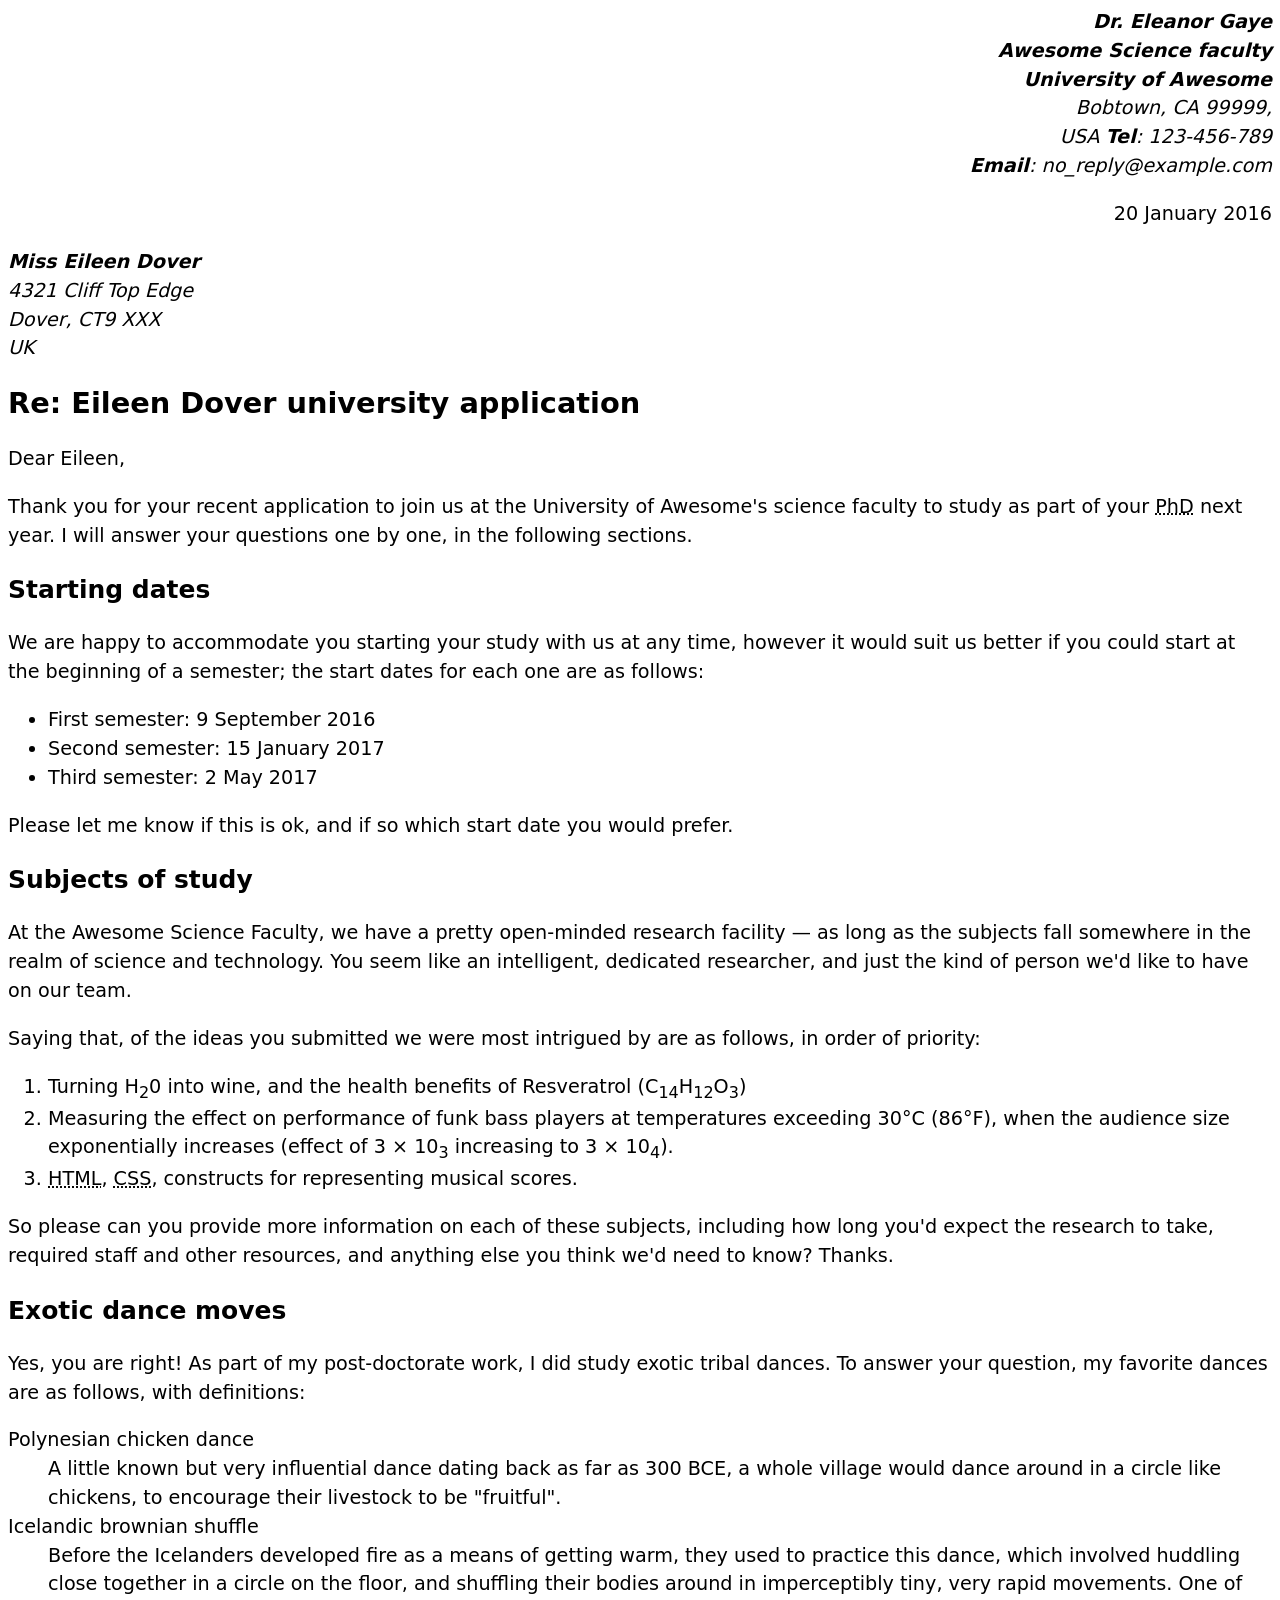
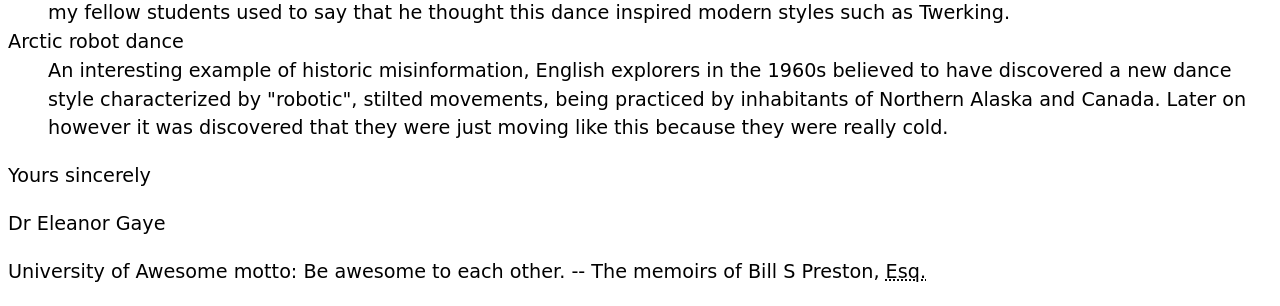
<file: index.html>
<!--
Name: Mark Mutebi
File: Assignment 1.html
Date: 02 Februaury 2026
This file is for assignment 1 part 1.
-->

<!DOCTYPE html>
<html lang="en">
<head>
    <meta charset="UTF-8">
    <meta name="viewport" content="width=device-width, initial-scale=1.0">
    <title>Awesome science application correspondence</title>
    <style>
    body {
  font: 1.2em / 1.5 system-ui;
}

.sender-column {
  text-align: right;
}

h1 {
  font-size: 1.5em;
}

h2 {
  font-size: 1.3em;
}</style>
</head>

<body>

    <address class="sender-column">
        <strong>Dr. Eleanor Gaye</strong><br>
        <strong>Awesome Science faculty</strong><br>
        <strong>University of Awesome</strong><br>
        Bobtown, CA 99999,<br>
        USA
        <strong>Tel</strong>: 123-456-789<br>
        <strong>Email</strong>: no_reply@example.com
    </address>
    
 <p class="sender-column">
    <time datetime="2016-01-20">20 January 2016</time>
 </p>

 <address>
    <strong>Miss Eileen Dover</strong><br>
    4321 Cliff Top Edge<br>
    Dover, CT9 XXX<br>
    UK
 </address>


 <h1>Re: Eileen Dover university application</h1>

 <p>Dear Eileen,</p>

 <p>
    Thank you for your recent application to join us at the University of
    Awesome's science faculty to study as part of your
    <abbr title="Doctor of Philosophy">PhD</abbr> next year. I will answer your
    questions one by one, in the following sections.
 </p>

 <h2>Starting dates</h2>

 <p>
    We are happy to accommodate you starting your study with us at any time,
    however it would suit us better if you could start at the beginning of a
    semester; the start dates for each one are as follows:
 </p>

 <ul>
    <li>First semester:<time datetime="2016-09-09"> </time>9 September 2016</time></li>
    <li>Second semester: <time datetime="2017-01-15"> </time>15 January 2017</time></li>
    <li>Third semester: <time datetime="2017-05-02"> </time>2 May 2017</time></li>
 </ul>

 <p>
    Please let me know if this is ok, and if so which start date you would prefer.
 </p>
 
 <h2>Subjects of study</h2>

 <p>
    At the Awesome Science Faculty, we have a pretty open-minded research
    facility — as long as the subjects fall somewhere in the realm of science
    and technology. You seem like an intelligent, dedicated researcher, and
    just the kind of person we'd like to have on our team.
 </p>

 <p>
 Saying that, of the
 ideas you submitted we were most intrigued by are as follows, in order of
 priority:
 </p>

 <ol>
    <li>
        Turning H<sub>2</sub>0 into wine, and the health benefits of Resveratrol
        (C<sub>14</sub>H<sub>12</sub>O<sub>3</sub>)

    </li>
    <li>
        Measuring the effect on performance of funk bass players at temperatures
     exceeding 30°C (86°F), when the audience size exponentially increases
     (effect of 3 × 10<sub>3</sub> increasing to 3 × 10<sub>4</sub>).
    </li>
    <li>
        <abbr title="Hypertext markup Language">HTML</abbr>,
        <abbr title="Cascading Style Sheets">CSS</abbr>, constructs for representing musical scores.
    </li>
 </ol>

 <p>
    So please can you provide more information on each of these subjects,
    including how long you'd expect the research to take, required staff and
    other resources, and anything else you think we'd need to know? Thanks.
 </p>

 <h2>Exotic dance moves</h2>

 <p>
    Yes, you are right! As part of my post-doctorate work, I
    did study exotic tribal dances. To answer your question, my
    favorite dances are as follows, with definitions:
 </p>

  <dl>
    <dt>Polynesian chicken dance</dt>
    <dd>
        A little known but very influential dance dating back as far as
        <time datetime="-0300">300 BCE</time>, a whole village would dance 
        around in a circle like chickens, to encourage their livestock to
        be "fruitful".
    </dd>
    
    <dt>Icelandic brownian shuffle</dt>
    <dd>
        Before the Icelanders developed fire as a means of getting warm, they
        used to practice this dance, which involved huddling close together in a
        circle on the floor, and shuffling their bodies around in imperceptibly
        tiny, very rapid movements. One of my fellow students used to say that
        he thought this dance inspired modern styles such as Twerking.
    </dd>
    
    <dt>Arctic robot dance</dt>
    <dd>
        An interesting example of historic misinformation, English explorers in
        the 1960s believed to have discovered a new dance style characterized by
        "robotic", stilted movements, being practiced by inhabitants of Northern
        Alaska and Canada. Later on however it was discovered that they were
        just moving like this because they were really cold.
    </dd>
    
 </dl>


 <p>Yours sincerely</p>

 <p>Dr Eleanor Gaye</p>

 <p>
    University of Awesome motto: Be awesome to each other. --
The memoirs of Bill S Preston,
<abbr title="Esquire">Esq.</abbr>
 </p>
    
</body>
</html>
</file>
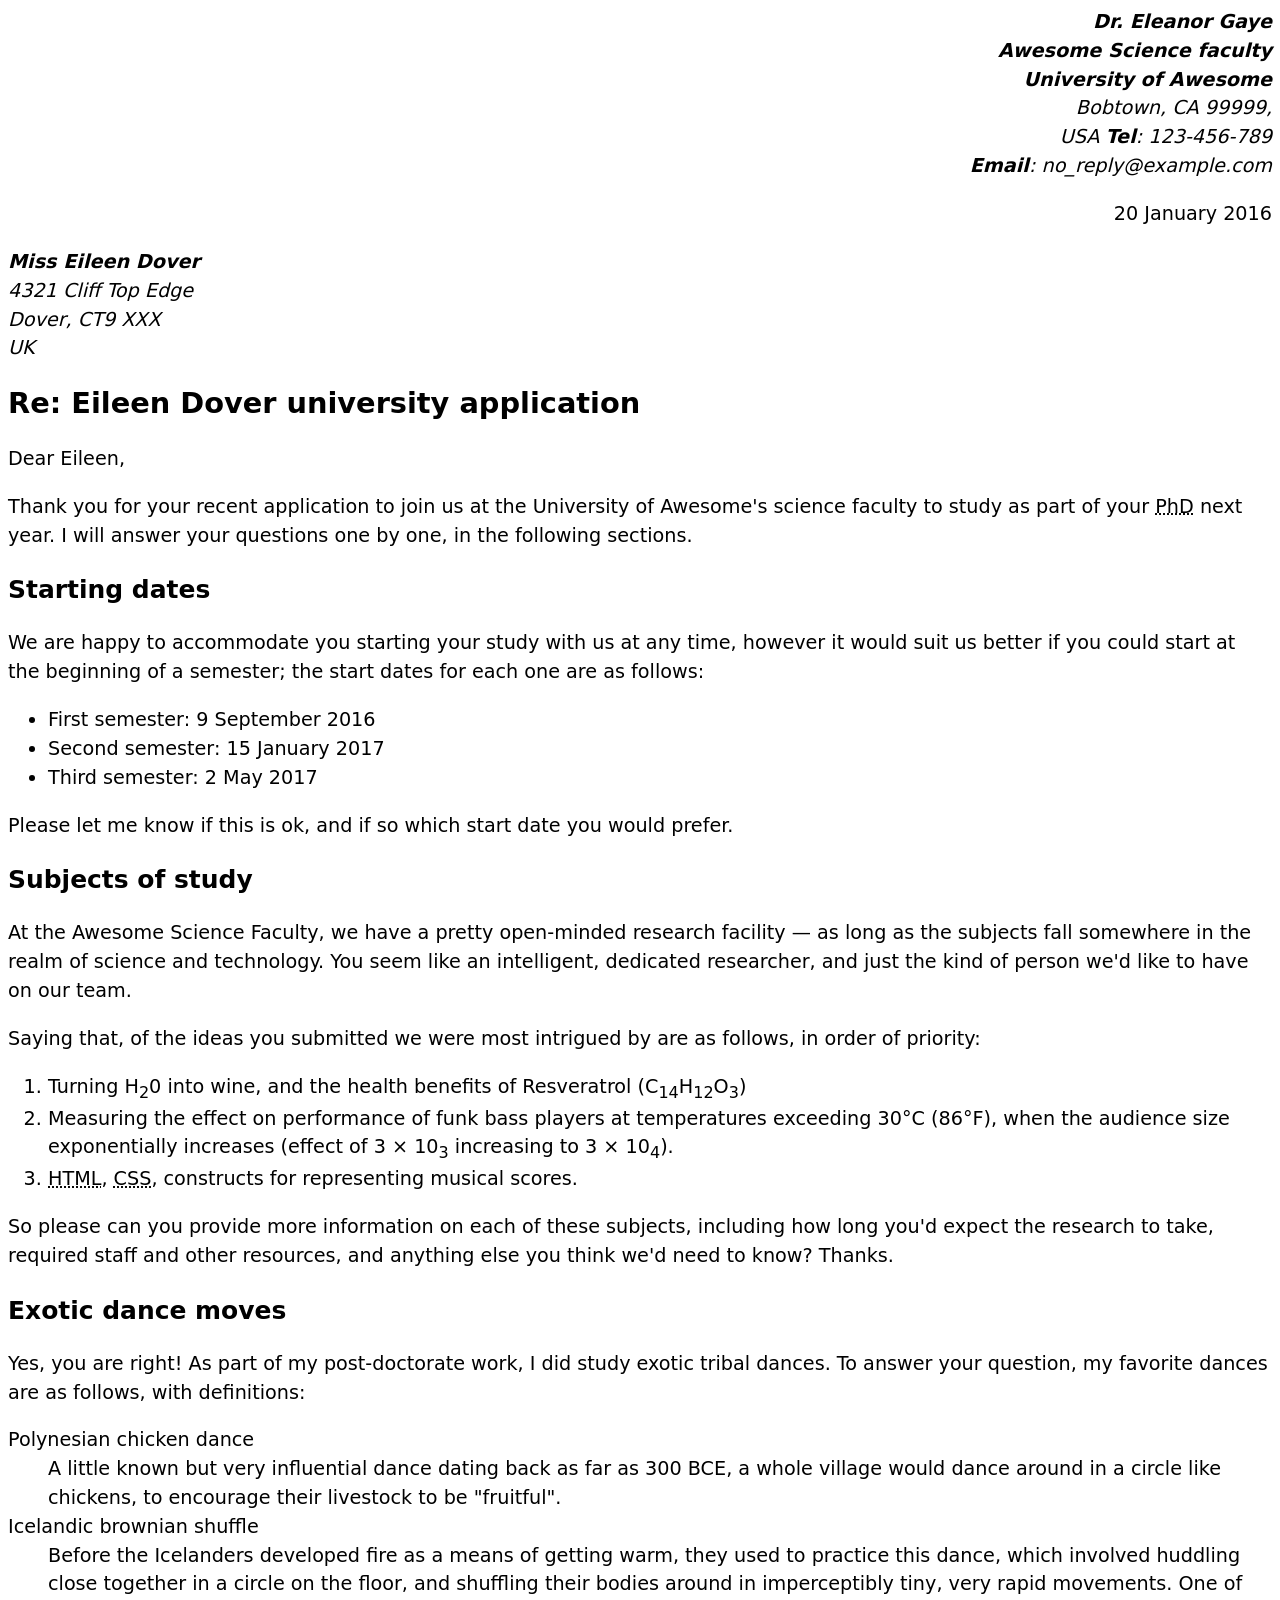
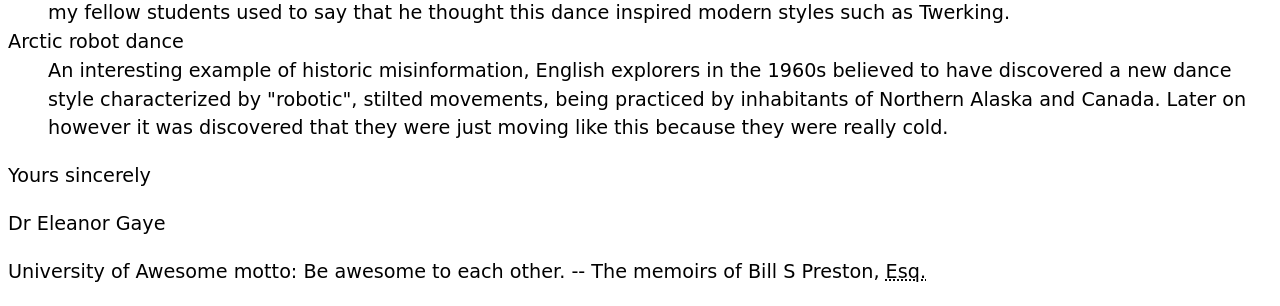
<file: assignmet part 1/index.html>
<!--
Name: Mark Mutebi
File: Assignment 1.html
Date: 02 Februaury 2026
This file is for assignment 1 part 1.
-->

<!DOCTYPE html>
<html lang="en">
<head>
    <meta charset="UTF-8">
    <meta name="viewport" content="width=device-width, initial-scale=1.0">
    <title>Awesome science application correspondence</title>
    <style>
    body {
  font: 1.2em / 1.5 system-ui;
}

.sender-column {
  text-align: right;
}

h1 {
  font-size: 1.5em;
}

h2 {
  font-size: 1.3em;
}</style>
</head>

<body>

    <address class="sender-column">
        <strong>Dr. Eleanor Gaye</strong><br>
        <strong>Awesome Science faculty</strong><br>
        <strong>University of Awesome</strong><br>
        Bobtown, CA 99999,<br>
        USA
        <strong>Tel</strong>: 123-456-789<br>
        <strong>Email</strong>: no_reply@example.com
    </address>
    
 <p class="sender-column">
    <time datetime="2016-01-20">20 January 2016</time>
 </p>

 <address>
    <strong>Miss Eileen Dover</strong><br>
    4321 Cliff Top Edge<br>
    Dover, CT9 XXX<br>
    UK
 </address>


 <h1>Re: Eileen Dover university application</h1>

 <p>Dear Eileen,</p>

 <p>
    Thank you for your recent application to join us at the University of
    Awesome's science faculty to study as part of your
    <abbr title="Doctor of Philosophy">PhD</abbr> next year. I will answer your
    questions one by one, in the following sections.
 </p>

 <h2>Starting dates</h2>

 <p>
    We are happy to accommodate you starting your study with us at any time,
    however it would suit us better if you could start at the beginning of a
    semester; the start dates for each one are as follows:
 </p>

 <ul>
    <li>First semester:<time datetime="2016-09-09"> </time>9 September 2016</time></li>
    <li>Second semester: <time datetime="2017-01-15"> </time>15 January 2017</time></li>
    <li>Third semester: <time datetime="2017-05-02"> </time>2 May 2017</time></li>
 </ul>

 <p>
    Please let me know if this is ok, and if so which start date you would prefer.
 </p>
 
 <h2>Subjects of study</h2>

 <p>
    At the Awesome Science Faculty, we have a pretty open-minded research
    facility — as long as the subjects fall somewhere in the realm of science
    and technology. You seem like an intelligent, dedicated researcher, and
    just the kind of person we'd like to have on our team.
 </p>

 <p>
 Saying that, of the
 ideas you submitted we were most intrigued by are as follows, in order of
 priority:
 </p>

 <ol>
    <li>
        Turning H<sub>2</sub>0 into wine, and the health benefits of Resveratrol
        (C<sub>14</sub>H<sub>12</sub>O<sub>3</sub>)

    </li>
    <li>
        Measuring the effect on performance of funk bass players at temperatures
     exceeding 30°C (86°F), when the audience size exponentially increases
     (effect of 3 × 10<sub>3</sub> increasing to 3 × 10<sub>4</sub>).
    </li>
    <li>
        <abbr title="Hypertext markup Language">HTML</abbr>,
        <abbr title="Cascading Style Sheets">CSS</abbr>, constructs for representing musical scores.
    </li>
 </ol>

 <p>
    So please can you provide more information on each of these subjects,
    including how long you'd expect the research to take, required staff and
    other resources, and anything else you think we'd need to know? Thanks.
 </p>

 <h2>Exotic dance moves</h2>

 <p>
    Yes, you are right! As part of my post-doctorate work, I
    did study exotic tribal dances. To answer your question, my
    favorite dances are as follows, with definitions:
 </p>

  <dl>
    <dt>Polynesian chicken dance</dt>
    <dd>
        A little known but very influential dance dating back as far as
        <time datetime="-0300">300 BCE</time>, a whole village would dance 
        around in a circle like chickens, to encourage their livestock to
        be "fruitful".
    </dd>
    
    <dt>Icelandic brownian shuffle</dt>
    <dd>
        Before the Icelanders developed fire as a means of getting warm, they
        used to practice this dance, which involved huddling close together in a
        circle on the floor, and shuffling their bodies around in imperceptibly
        tiny, very rapid movements. One of my fellow students used to say that
        he thought this dance inspired modern styles such as Twerking.
    </dd>
    
    <dt>Arctic robot dance</dt>
    <dd>
        An interesting example of historic misinformation, English explorers in
        the 1960s believed to have discovered a new dance style characterized by
        "robotic", stilted movements, being practiced by inhabitants of Northern
        Alaska and Canada. Later on however it was discovered that they were
        just moving like this because they were really cold.
    </dd>
    
 </dl>


 <p>Yours sincerely</p>

 <p>Dr Eleanor Gaye</p>

 <p>
    University of Awesome motto: Be awesome to each other. --
The memoirs of Bill S Preston,
<abbr title="Esquire">Esq.</abbr>
 </p>
    
</body>
</html>
</file>
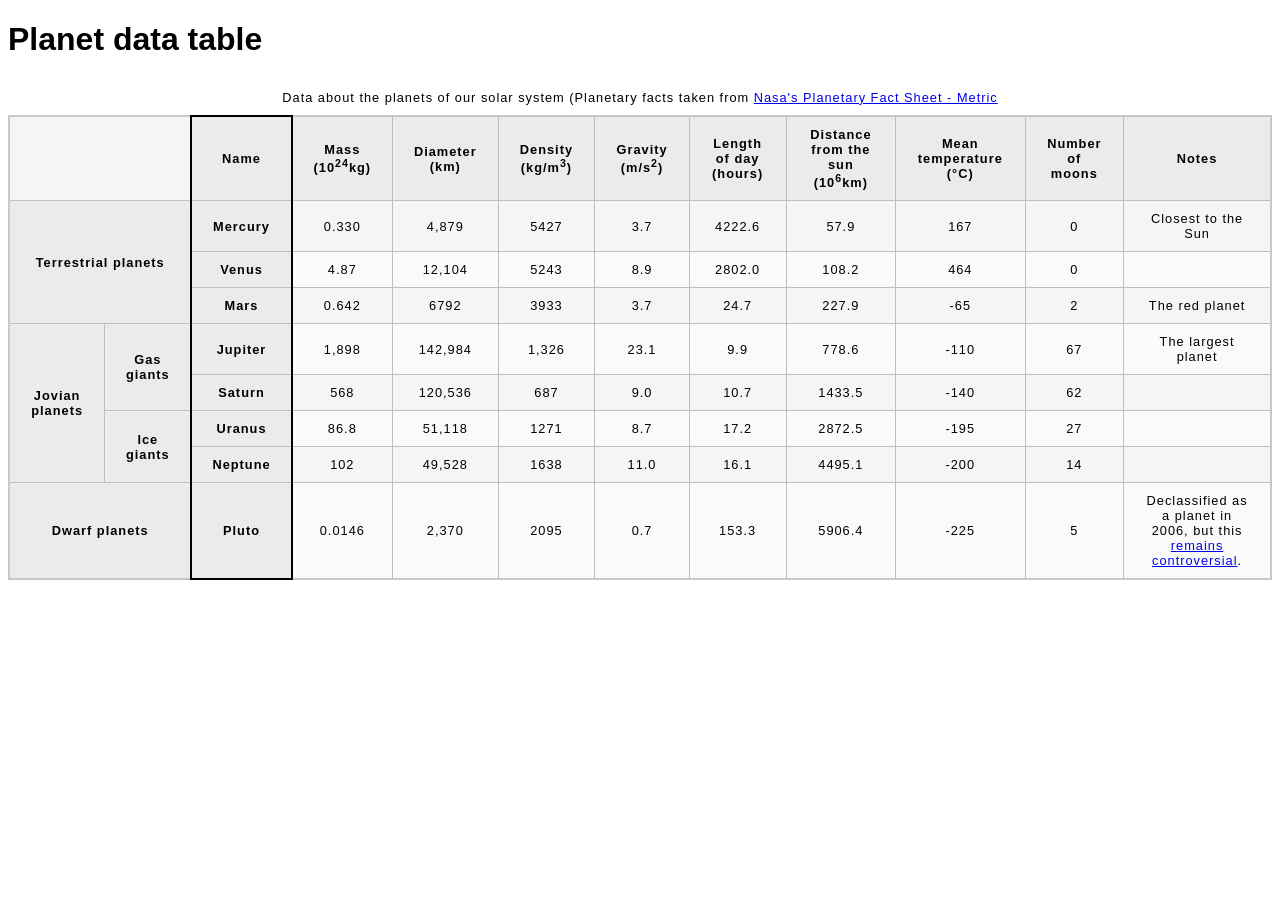
<file: assignment 2/part2/index.html>
<!doctype html>
<html lang="en-US">
  <head>
    <meta charset="utf-8" />
    <meta name="viewport" content="width=device-width" />
    <title>Planet data table</title>
    <link href="style.css" rel="stylesheet" type="text/css" />
  </head>
  <body>
    <h1>Planet data table</h1>
    <table>
        <caption>
            Data about the planets of our solar system (Planetary facts taken from
            <a href="https://nssdc.gsfc.nasa.gov/planetary/factsheet/")>Nasa's Planetary Fact Sheet - Metric</a>
        </caption>
        <colgroup>
            <col span="2">
            <col class="column-border">
            <col span="9">
        </colgroup>
        <thead>
            <tr>
                <td colspan="2"></td>
                <th scope="col">Name</th>
                <th scope="col">Mass (10<sup>24</sup>kg)</th>
                <th scope="col">Diameter (km)</th>
                <th scope="col">Density (kg/m<sup>3</sup>)</th>
                <th scope="col">Gravity (m/s<sup>2</sup>)</th>
                <th scope="col">Length of day (hours)</th>
                <th scope="col">Distance from the sun (10<sup>6</sup>km)</th>
                <th scope="col">Mean temperature (°C)</th>
                <th scope="col">Number of moons</th>
                <th scope="col">Notes</th>
            </tr>
        </thead>
        <tbody>
            <tr>
                <th rowspan="3" colspan="2" scope="rowgroup">Terrestrial planets</th>
                <th scope="row">Mercury</th>
                <td>0.330</td>
                <td>4,879</td>
                <td>5427</td>
                <td>3.7</td>
                <td>4222.6</td>
                <td>57.9</td>
                <td>167</td>
                <td>0</td>
                <td>Closest to the Sun</td>
            </tr>
            <tr>
                <th scope="row">Venus</th>
                <td>4.87</td>
                <td>12,104</td>
                <td>5243</td>
                <td>8.9</td>
                <td>2802.0</td>
                <td>108.2</td>
                <td>464</td>
                <td>0</td>
                <td></td>
            </tr>
            <tr>
                <th scope="row">Mars</th>
                <td>0.642</td>
                <td>6792</td>
                <td>3933</td>
                <td>3.7</td>
                <td>24.7</td>
                <td>227.9</td>
                <td>-65</td>
                <td>2</td>
                <td>The red planet</td>
            </tr>
            <tr>
                <th rowspan="4" colspan="1" scope="rowgroup">Jovian planets</th>
                <th rowspan="2" scope="rowgroup">Gas giants</th>
                <th scope="row">Jupiter</th>
                <td>1,898</td>
                <td>142,984</td>
                <td>1,326</td>
                <td>23.1</td>
                <td>9.9</td>
                <td>778.6</td>
                <td>-110</td>
                <td>67</td>
                <td>The largest planet</td>
            </tr>
            <tr>
                <th scope="row">Saturn</th>
                <td>568</td>
                <td>120,536</td>
                <td>687</td>
                <td>9.0</td>
                <td>10.7</td>
                <td>1433.5</td>
                <td>-140</td>
                <td>62</td>
                <td></td>
            </tr>
            <tr>
                <th rowspan="2" scope="rowgroup">Ice giants</th>
                <th scope="row">Uranus</th>
                <td>86.8</td>
                <td>51,118</td>
                <td>1271</td>
                <td>8.7</td>
                <td>17.2</td>
                <td>2872.5</td>
                <td>-195</td>
                <td>27</td>
                <td></td>
            </tr>
            <tr>
                <th scope="row">Neptune</th>
                <td>102</td>
                <td>49,528</td>
                <td>1638</td>
                <td>11.0</td>
                <td>16.1</td>
                <td>4495.1</td>
                <td>-200</td>
                <td>14</td>
                <td></td>
            </tr>
            <tr>
                <th colspan="2" scope="rowgroup">Dwarf planets</th>
                <th scope="row">Pluto</th>
                <td>0.0146</td>
                <td>2,370</td>
                <td>2095</td>
                <td>0.7</td>
                <td>153.3</td>
                <td>5906.4</td>
                <td>-225</td>
                <td>5</td>
                <td>
                    Declassified as a planet in 2006, but this
                    <a href="https://www.usatoday.com/story/tech/2014/10/02/pluto-planet-solar-system/16578959/">remains controversial</a>.
                </td>
            </tr>
        </tbody>
    </table>
  </body>
</html>
</file>
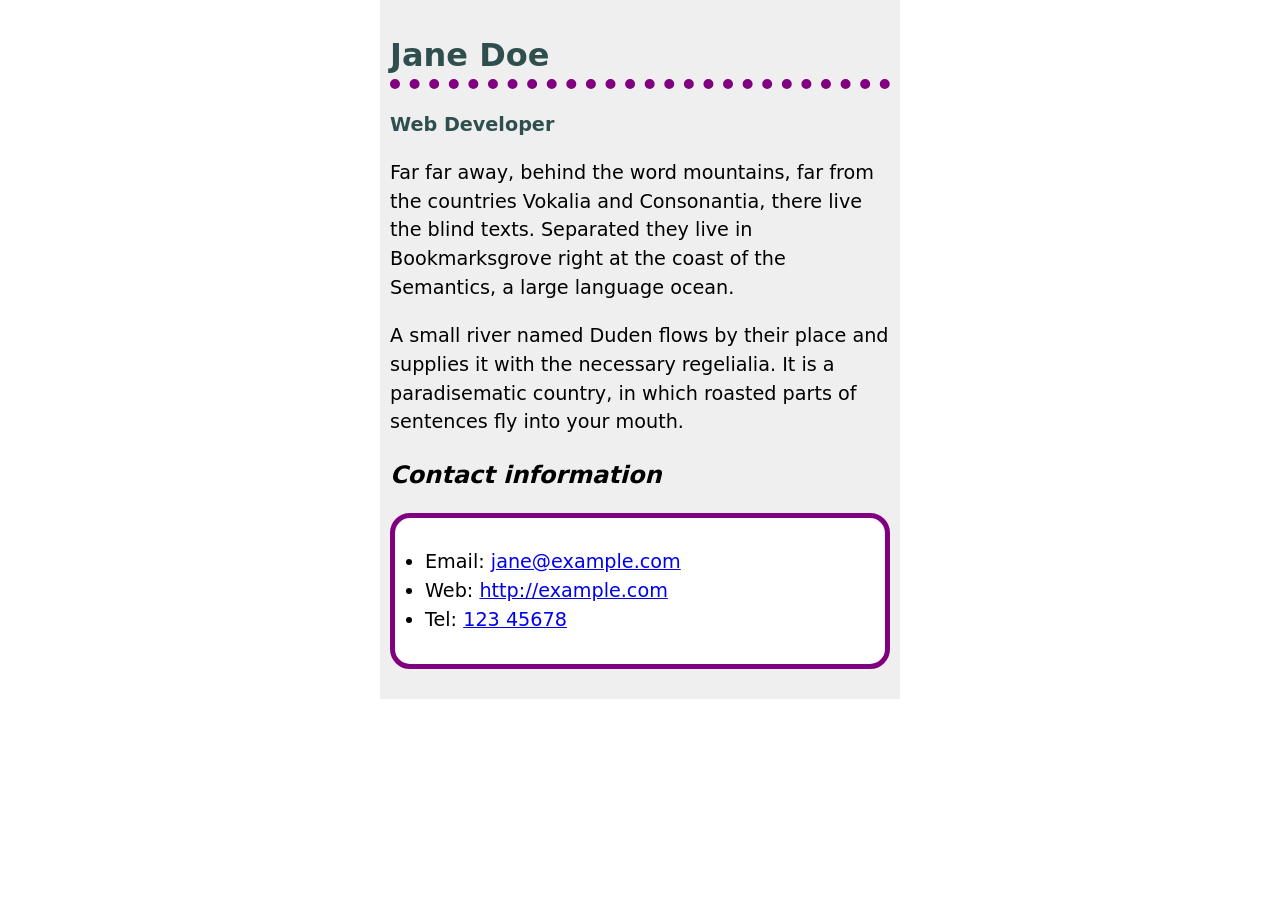
<file: assignment 3/part 1/index.html>
<!--Name: Mark Mutebi
File: Assignment3 part1.html
Date: 26 September 2026
This is the HTML file for part 1 of Assignment3---->

<!DOCTYPE html>
<html lang="en">
<head>
    <meta charset="UTF-8">
    <meta name="viewport" content="width=device-width, initial-scale=1.0">
    <title>Assignment 3 Part 1</title>
    <link rel="stylesheet" href="style.css">
</head>
<body>
    <h1>Jane Doe</h1>
    <div class="job-title">Web Developer</div>
    <p>
        Far far away, behind the word mountains, far from the countries Vokalia and
        Consonantia, there live the blind texts. Separated they live in Bookmarksgrove
        right at the coast of the Semantics, a large language ocean.
    </p>

    <p>
        A small river named Duden flows by their place and supplies it with the
        necessary regelialia. It is a paradisematic country, in which roasted parts of
        sentences fly into your mouth.
    </p>

    <h2>Contact information</h2>
    <ul>
        <li>Email: <a href="mailto:jane@example.com">jane@example.com</a></li>
        <li>Web: <a href="http://example.com">http://example.com</a></li>
        <li>Tel: <a href="tel:12345678">123 45678</a></li>
    </ul>
</body>
</html>
</file>
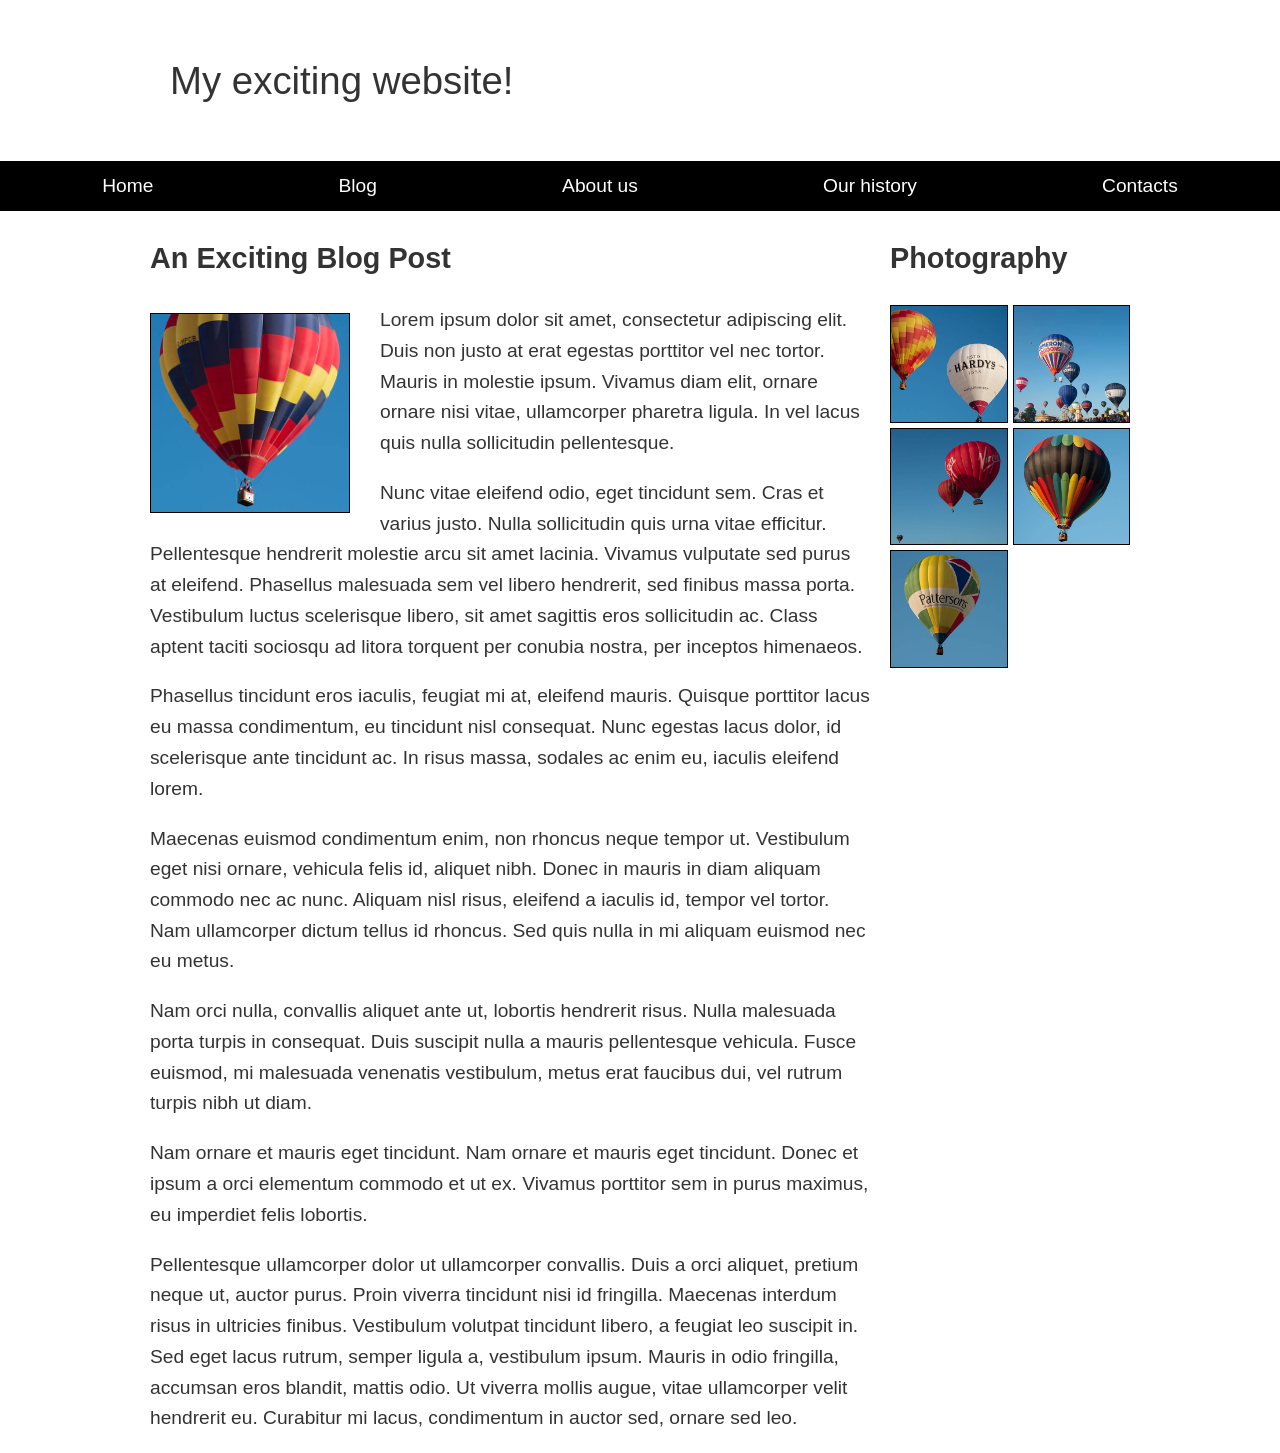
<file: assignment 3/part 3/index.html>
<!--Name: Mark Mutebi
File: part 3 assignment 3 html
date: 28 February 2026
Description: This is html file for part 3 of assignment 3-->
<!doctype html>
<html lang="en-US">
  <head>
    <meta charset="utf-8" />
    <meta name="viewport" content="width=device-width, initial-scale=1" />
    <title>Layout Task</title>
    <link href="style.css" rel="stylesheet" type="text/css" />
  </head>

  <body>
    <div class="logo">My exciting website!</div>

    <nav>
      <ul>
        <li><a href="">Home</a></li>
        <li><a href="">Blog</a></li>
        <li><a href="">About us</a></li>
        <li><a href="">Our history</a></li>
        <li><a href="">Contacts</a></li>
      </ul>
    </nav>

    <main class="grid">
      <article>
        <h1>An Exciting Blog Post</h1>
        <img src="images/square6.jpg" alt="placeholder" class="feature" />
        <p>
          Lorem ipsum dolor sit amet, consectetur adipiscing elit. Duis non
          justo at erat egestas porttitor vel nec tortor. Mauris in molestie
          ipsum. Vivamus diam elit, ornare ornare nisi vitae, ullamcorper
          pharetra ligula. In vel lacus quis nulla sollicitudin pellentesque.
        </p>

        <p>
          Nunc vitae eleifend odio, eget tincidunt sem. Cras et varius justo.
          Nulla sollicitudin quis urna vitae efficitur. Pellentesque
          hendrerit molestie arcu sit amet lacinia. Vivamus vulputate sed
          purus at eleifend. Phasellus malesuada sem vel libero hendrerit,
          sed finibus massa porta. Vestibulum luctus scelerisque libero, sit
          amet sagittis eros sollicitudin ac. Class aptent taciti sociosqu ad
          litora torquent per conubia nostra, per inceptos himenaeos.
        </p>

        <p>
          Phasellus tincidunt eros iaculis, feugiat mi at, eleifend mauris.
          Quisque porttitor lacus eu massa condimentum, eu tincidunt nisl
          consequat. Nunc egestas lacus dolor, id scelerisque ante tincidunt
          ac. In risus massa, sodales ac enim eu, iaculis eleifend lorem.
        </p>

        <p>
          Maecenas euismod condimentum enim, non rhoncus neque tempor ut.
          Vestibulum eget nisi ornare, vehicula felis id, aliquet nibh. Donec
          in mauris in diam aliquam commodo nec ac nunc. Aliquam nisl risus,
          eleifend a iaculis id, tempor vel tortor. Nam ullamcorper dictum
          tellus id rhoncus. Sed quis nulla in mi aliquam euismod nec eu
          metus.
        </p>

        <p>
          Nam orci nulla, convallis aliquet ante ut, lobortis hendrerit
          risus. Nulla malesuada porta turpis in consequat. Duis suscipit
          nulla a mauris pellentesque vehicula. Fusce euismod, mi malesuada
          venenatis vestibulum, metus erat faucibus dui, vel rutrum turpis
          nibh ut diam.
        </p>

        <p>
          Nam ornare et mauris eget tincidunt. Nam ornare et mauris eget
          tincidunt. Donec et ipsum a orci elementum commodo et ut ex.
          Vivamus porttitor sem in purus maximus, eu imperdiet felis
          lobortis.
        </p>

        <p>
          Pellentesque ullamcorper dolor ut ullamcorper convallis. Duis a
          orci aliquet, pretium neque ut, auctor purus. Proin viverra
          tincidunt nisi id fringilla. Maecenas interdum risus in ultricies
          finibus. Vestibulum volutpat tincidunt libero, a feugiat leo
          suscipit in. Sed eget lacus rutrum, semper ligula a, vestibulum
          ipsum. Mauris in odio fringilla, accumsan eros blandit, mattis
          odio. Ut viverra mollis augue, vitae ullamcorper velit hendrerit
          eu. Curabitur mi lacus, condimentum in auctor sed, ornare sed leo.
        </p>
      </article>

      <aside>
        <h2>Photography</h2>
        <ul class="photos">
          <li><img src="images/square1.jpg" alt="placeholder" /></li>
          <li><img src="images/square2.jpg" alt="placeholder" /></li>
          <li><img src="images/square3.jpg" alt="placeholder" /></li>
          <li><img src="images/square4.jpg" alt="placeholder" /></li>
          <li><img src="images/square5.jpg" alt="placeholder" /></li>
        </ul>
      </aside>
    </main>
  </body>
</html>
</file>
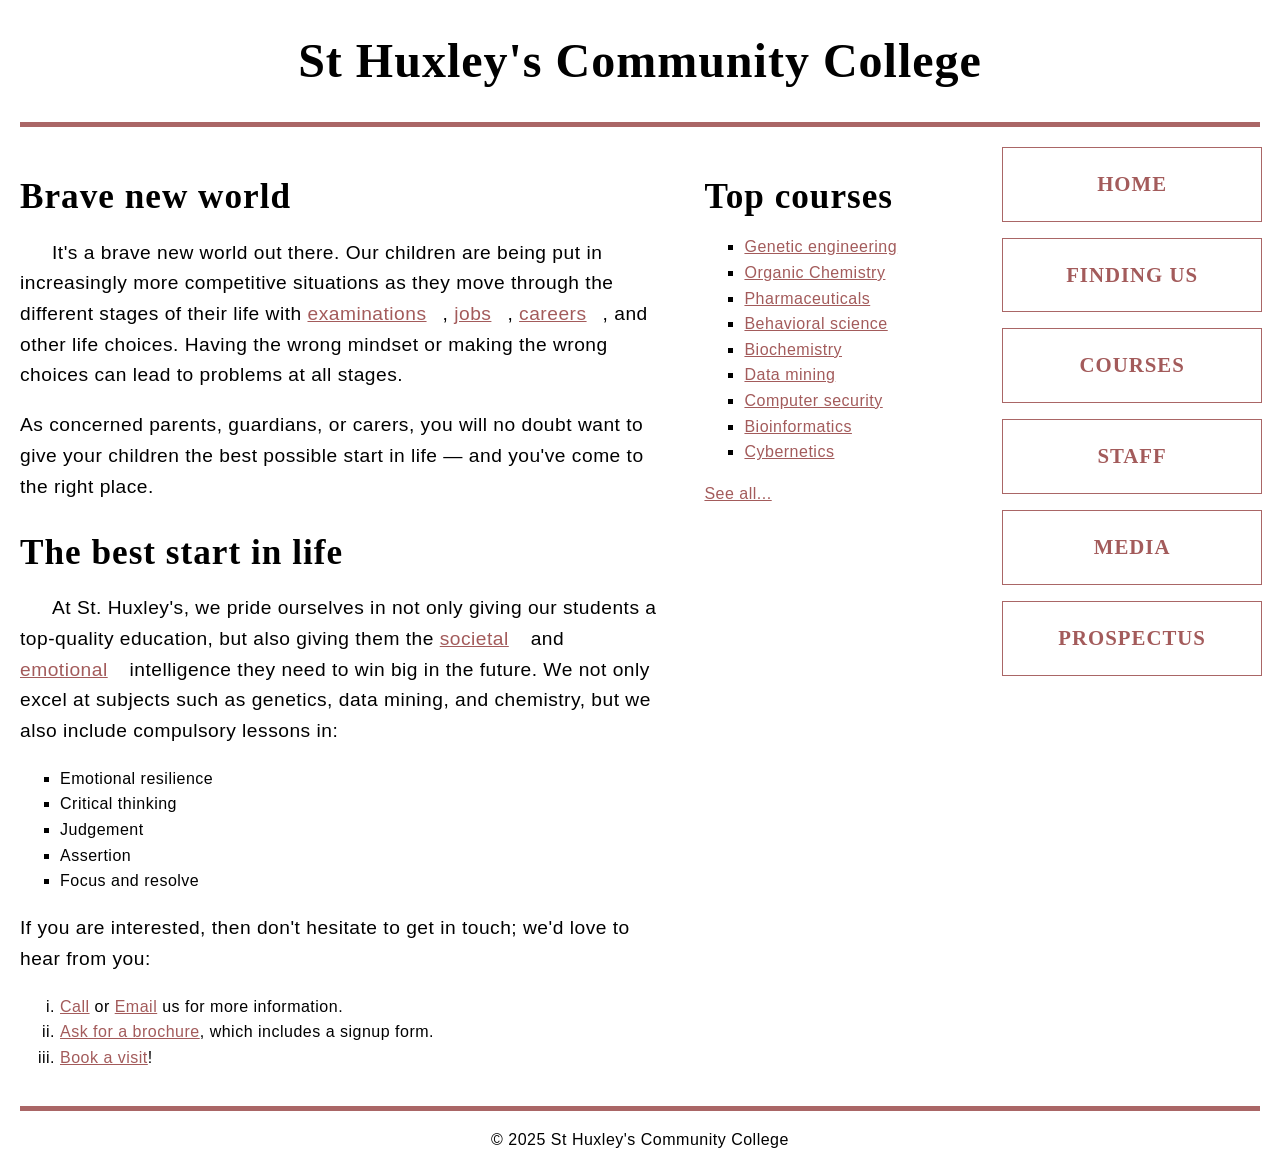
<file: assignment 3/part2/index.html>
<!--Name: Mark Mutebi
File: ass3 part2.html
Date: 28 September 2026
this is the html file of part 2 of assignment 3-->
<!doctype html>
<html lang="en-US">
  <head>
    <meta charset="utf-8" />
    <meta name="viewport" content="width=device-width" />
    <title>St Huxley's Community College</title>
    <link href="style.css" type="text/css" rel="stylesheet" />
  </head>
  <body>
    <header>
      <h1 class="h1">St Huxley's Community College</h1>
    </header>

    <main>
      <section>
        <h2 class="h2">Brave new world</h2>

        <p>
          It's a brave new world out there. Our children are being put in
          increasingly more competitive situations as they move through the
          different stages of their life with
          <a href="https://en.wikipedia.org/wiki/Examination">examinations</a
          >, <a href="https://en.wikipedia.org/wiki/Jobs">jobs</a>,
          <a href="https://en.wikipedia.org/wiki/Career">careers</a>, and
          other life choices. Having the wrong mindset or making the wrong
          choices can lead to problems at all stages.
        </p>

        <p>
          As concerned parents, guardians, or carers, you will no doubt want
          to give your children the best possible start in life — and you've
          come to the right place.
        </p>

        <h2 class="h2">The best start in life</h2>

        <p>
          At St. Huxley's, we pride ourselves in not only giving our students
          a top-quality education, but also giving them the
          <a href="https://en.wikipedia.org/wiki/Society">societal</a> and
          <a href="https://en.wikipedia.org/wiki/Emotion">emotional</a>
          intelligence they need to win big in the future. We not only excel
          at subjects such as genetics, data mining, and chemistry, but we
          also include compulsory lessons in:
        </p>

        <ul>
          <li>Emotional resilience</li>
          <li>Critical thinking</li>
          <li>Judgement</li>
          <li>Assertion</li>
          <li>Focus and resolve</li>
        </ul>

        <p>
          If you are interested, then don't hesitate to get in touch; we'd
          love to hear from you:
        </p>

        <ol>
          <li>
            <a href="#">Call</a> or <a href="#">Email</a> us for more
            information.
          </li>
          <li>
            <a href="#">Ask for a brochure</a>, which includes a signup form.
          </li>
          <li><a href="#">Book a visit</a>!</li>
        </ol>
      </section>

      <aside>
        <h2 class="h2">Top courses</h2>

        <ul>
          <li><a href="#">Genetic engineering</a></li>
          <li><a href="#">Organic Chemistry</a></li>
          <li><a href="#">Pharmaceuticals</a></li>
          <li><a href="#">Behavioral science</a></li>
          <li><a href="#">Biochemistry</a></li>
          <li><a href="#">Data mining</a></li>
          <li><a href="#">Computer security</a></li>
          <li><a href="#">Bioinformatics</a></li>
          <li><a href="#">Cybernetics</a></li>
        </ul>

        <p><a href="#">See all...</a></p>
      </aside>

      <nav>
        <ul>
          <li><a href="#">Home</a></li>
          <li><a href="#">Finding us</a></li>
          <li><a href="#">Courses</a></li>
          <li><a href="#">Staff</a></li>
          <li><a href="#">Media</a></li>
          <li><a href="#">Prospectus</a></li>
        </ul>
      </nav>
    </main>

    <footer>
      <p>&copy; 2025 St Huxley's Community College</p>
    </footer>
  </body>
</html>
</file>
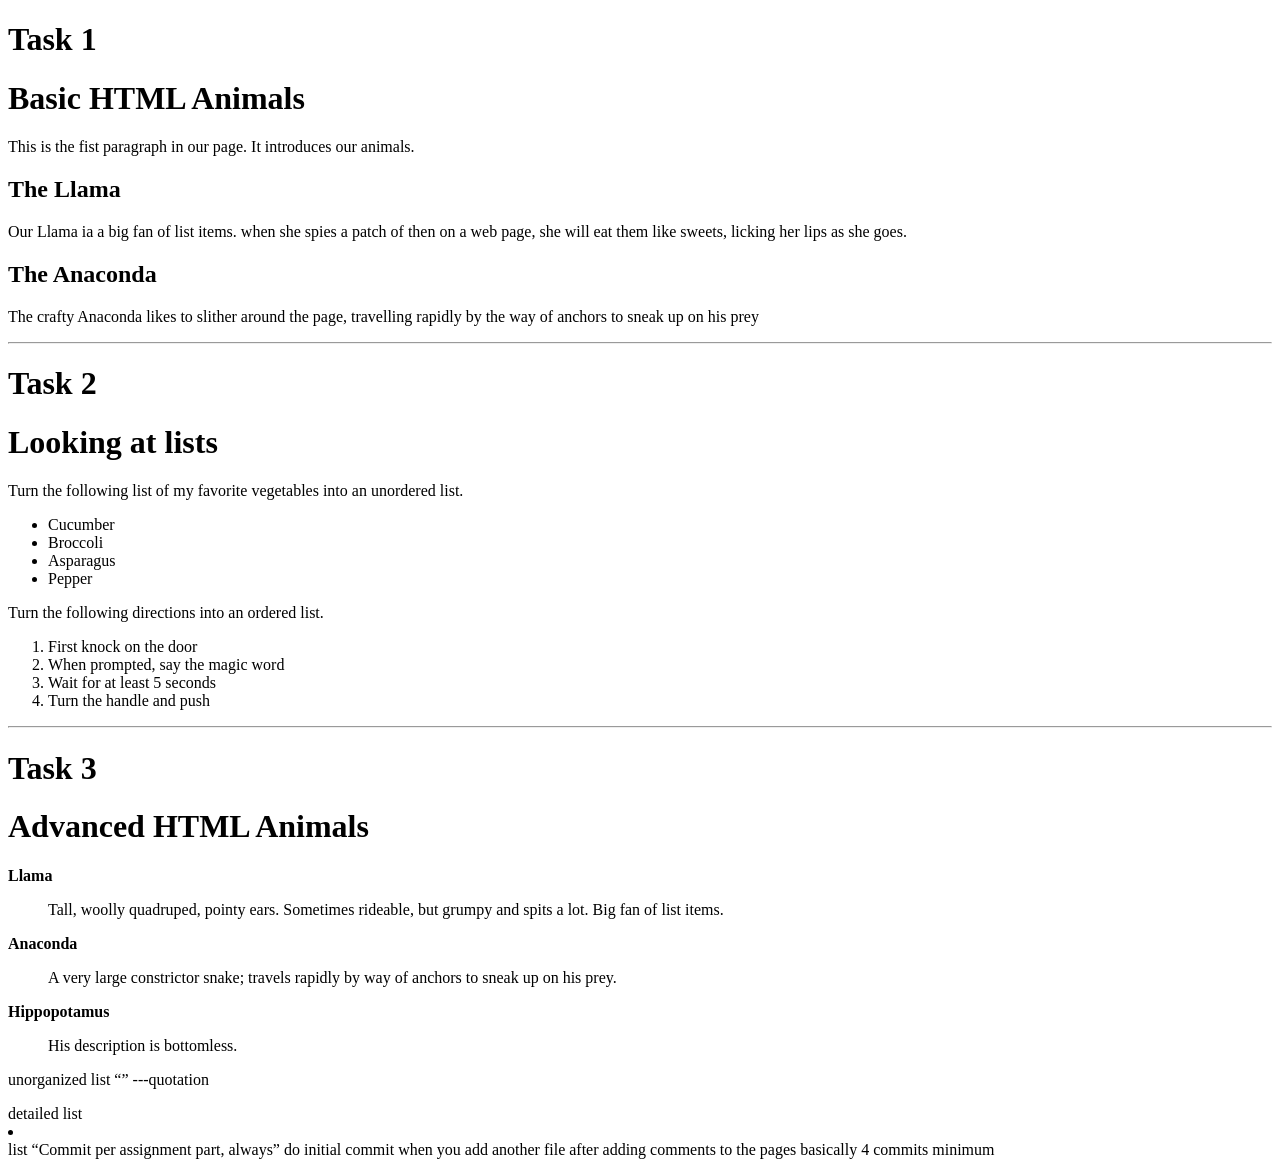
<file: task1.html>
<!DOCTYPE html>
<html lang="en">
<head>
    <meta charset="UTF-8">
    <meta name="viewport" content="width=device-width, initial-scale=1.0">
    <title>Week 2 Learning</title>
</head>
<body>
    <h1>Task 1</h1>

    <h1>Basic HTML Animals</h1>

    <p></p>This is the fist paragraph in our page. It introduces our animals.</p>

    <h2>The Llama</h2>

    <p>Our Llama ia a big fan of list items. when she spies a patch of then on a web page, she will eat them like sweets, licking her lips as she goes.</p>

    <h2>The Anaconda</h2>

    <p>The crafty Anaconda likes to slither around the page, travelling rapidly by the way of anchors to sneak up on his prey</p>

    <hr>

    <h1>Task 2</h1>

    <h1>Looking at lists</h1>

    <p>Turn the following list of my favorite vegetables into an unordered list.</p>

    <ul>
        <li>Cucumber</li>
        <li>Broccoli</li>
        <li>Asparagus</li>
        <li>Pepper</li>
    </ul>

    <p>Turn the following directions into an ordered list.</p>

    <ol>
        <li>First knock on the door</li>
        <li>When prompted, say the magic word</li>
        <li>Wait for at least 5 seconds</li>
        <li>Turn the handle and push</li>
    </ol>

    <hr>

    <h1>Task 3</h1>

    <h1>Advanced HTML Animals</h1>

    <strong>Llama</strong>
    <blockquote>Tall, woolly quadruped, pointy ears. Sometimes rideable, but grumpy and spits a lot. Big fan of list items.</blockquote>

    <strong>Anaconda</strong>
    <blockquote>A very large constrictor snake; travels rapidly by way of anchors to sneak up on his prey.</blockquote>

    <strong>Hippopotamus</strong>
    <blockquote>His description is bottomless.</blockquote>
</body>
</html>



<ul></ul> unorganized list
<q></q> ---quotation
<dl></dl> detailed list
<li></li> list

<q>Commit per assignment part, always</q>

do initial commit when you add another file
after adding comments to the pages
basically 4 commits minimum
</file>
<file: assignment 2/part2/style.css>
html {
  font-family: sans-serif;
}

table {
  border-collapse: collapse;
  border: 2px solid rgb(200 200 200);
  letter-spacing: 1px;
  font-size: 0.8rem;
}

td,
th {
  border: 1px solid rgb(190 190 190);
  padding: 10px 20px;
}

th {
  background-color: rgb(235 235 235);
}

td {
  text-align: center;
}

tr:nth-child(even) td {
  background-color: rgb(250 250 250);
}

tr:nth-child(odd) td {
  background-color: rgb(245 245 245);
}

caption {
  padding: 10px;
}

.column-border {
  border: 2px solid black;
}
</file>
<file: assignment 3/part 1/style.css>
/* */

html {
  background-color: white;
}

body {
  font: 1.2em / 1.5 system-ui;
  padding: 10px;
  width: 500px;
  background-color: #efefef;
  margin: 0 auto;
}

h1 {
    color: darkslategray;
    border-bottom: 10px dotted purple;
    font-size: 2rem;
}

h2 {
    font-style: italic;
    font-size: 1.5rem;
}

.job-title{
  color:darkslategray;
  font-weight: bold;
}

ul{
  background-color: white;
  border: 5px solid purple;
  padding: 30px;
  border-radius: 20px;
}

a :hover,
a :focus {
  color: darkgreen;
  text-decoration: none;
}
</file>
<file: assignment 3/part 3/style.css>
* {
    box-sizing: border-box;
}

body {
    background-color: white;
    color: #333333;
    margin: 0;
    font: 1.2em / 1.6 sans-serif;
}

img {
    max-width: 100%;
    display: block;
    border: 1px solid black;
}

.logo {
    font-size: 200%;
    padding: 50px 20px;
    margin: 0 auto;
    max-width: 980px;
}

.grid {
    display: grid;
    grid-template-columns: 3fr 1fr;
    column-gap: 20px;
    margin: 0 auto;
    max-width: 980px;
}

nav {
    background-color: black;
    padding: 0.5em;
    top: 0;
    position: sticky;
}

nav ul {
    display: flex;
    flex-direction: row;
    flex-wrap: wrap;
    margin: 0;
    padding: 0;
    list-style: none;
    justify-content: space-around;
}

nav a {
    color: white;
    text-decoration: none;
    padding: 0.5em 1em;
}

.photos {
    list-style: none;
    margin: 0;
    padding: 0;
    display: grid;
    gap: 5px;
    grid-template-columns: 1fr 1fr;
}

.feature {
    width: 200px;
    float: left;
    margin: 8px 30px 20px 0;
}
</file>
<file: assignment 3/part2/style.css>
/* General setup */
@import url('https://fonts.googleapis.com/css2?family=Montserrat:ital,wght@0,100..900;1,100..900&display=swap')


* {
  box-sizing: border-box;
}

html {
    font-family: "IBM Plex Serif", serif;
}

h1,
h2 {
    font-family: "Bevan", serif;
}

body {
    font-family: "Montserrat", sans-serif;
    font-optical-sizing: auto;
    font-weight: 500;
    font-style: normal;
    
    margin: 0 auto;
    padding: 0 20px;
    min-width: 980px;
    max-width: 1400px;
    line-height: 1.2;
}

/* Layout */

main {
  display: grid;
  grid-template-columns: 5fr 2fr 2fr;
  gap: 40px;
  padding: 20px 0;
}

/* header and footer */

header {
  border-bottom: 5px solid #aa6666;
  text-align: center;
}

footer {
  border-top: 5px solid #aa6666;
}

footer p {
  text-align: center;
}

.h1 {
    font-size: 3em;
}

.h2 {
    font-size: 2.2em;
}
/* General text styling */
h1{
    font-size: 3rem;
    text-align: center;
    letter-spacing: 1px;
}

h2{
    font-size: 2rem;
    margin-bottom: 0;
    letter-spacing: 1px;
}

section h2 + p {
    text-indent: 2rem;
}

p, li {
    line-height: 1.6;
    letter-spacing: 0.5px;
}

/* Link styling */
a {
    outline: none;
}

a[href*="http"] {
    padding-right: 16px;
    background: url("https://mdn.github.io/shared-assets/images/examples/external-link-52.png") no-repeat right center;
    background-size: 14px 14px;
}

a :link,
a :visted {
    color: #aa6666
}

a :focus
a :hover {
    text-decoration: none;
    color: #773333
}

/* Child Selector */
main section p {
    font-size: 1.2em;
}

/* Link Styling: States / Pseudoclasses */
a:link {
    color: #a35b5b;
}
a:visited {
    color: #5c3636;
}
a:focus {
    color: #9d7272;
    text-decoration: none;
}
a:hover {
    color: #d05151;
    text-decoration: none;
}

/* List Styling */
ul,
ol {
    margin: 1rem 0;
}

ul {
    list-style-type: square;
}

ol {
    list-style-type: lower-roman;
}


/* Navigation Menu Styling */
nav ul {
    margin: 0;
    padding-left: 0;
}

nav li {
    list-style-type: none;
    margin-bottom: 1rem;
}

nav li a {
    font-family: "Bevan", serif;
    text-decoration: none;
    display: inline-block;
    width: 100%;
    line-height: 3.5;
    text-transform: uppercase;
    text-align: center;
    letter-spacing: 1px;
    font-size: 1.3rem;
    font-weight: bold;
    border: 1px solid #aa6666;
}

nav li a:focus,
nav li a:hover {
    color: white;
    background: #aa6666;
}

nav li a:active {
    color: white;
    background: black;
}
</file>
